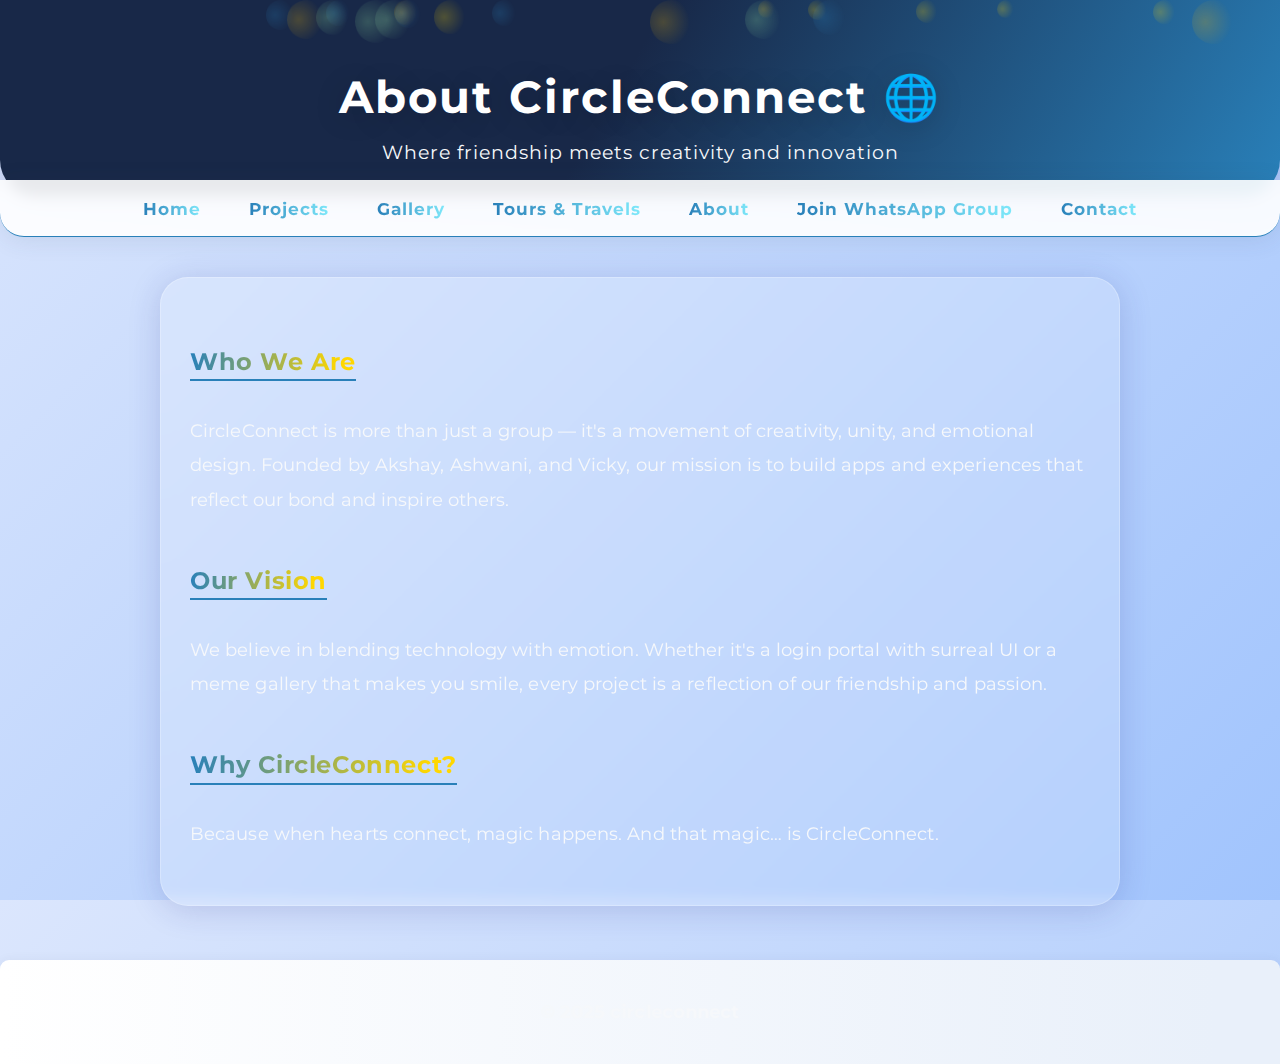
<file: About.html>
<!DOCTYPE html>
<html lang="en">
<head>
  <meta charset="UTF-8" />
  <meta name="viewport" content="width=device-width, initial-scale=1.0" />
  <title>About | CircleConnect</title>
  <!-- Favicon / Logo -->
<link rel="icon" href="logo.jpg" type="jpg">
  <link href="https://fonts.googleapis.com/css?family=Montserrat:400,700&display=swap" rel="stylesheet">
  <style>
    :root {
      --primary: #182848;
      --accent: #2980b9;
      --bg-light: #e9f0fa;
      --glass-bg: rgba(255,255,255,0.18);
      --glass-border: rgba(255,255,255,0.24);
      --nav-bg: rgba(255,255,255,0.90);
      --shadow: 0 4px 32px 0 rgba(31, 38, 135, 0.18);
      --white: #fff;
      --golden: #ffd700;
    }

    html {
      height: 100%;
      background: linear-gradient(135deg, #dbe6fd 0%, #a1c4fd 100%);
    }

    body {
      margin: 0;
      min-height: 100vh;
      font-family: 'Montserrat', 'Segoe UI', sans-serif;
      background: transparent;
      color: #222;
      position: relative;
      scroll-behavior: smooth;
      overflow-x: hidden;
    }

    header {
      padding: 2.5rem 1rem 1.5rem;
      background: linear-gradient(120deg, var(--primary) 48%, var(--accent) 100%);
      color: var(--white);
      box-shadow: var(--shadow);
      border-bottom-left-radius: 36px;
      border-bottom-right-radius: 36px;
      text-align: center;
    }

    header h1 {
      font-size: 2.8rem;
      margin-bottom: 0.5rem;
      font-weight: 700;
      letter-spacing: 2px;
      text-shadow: 0 4px 30px rgba(0,0,0,0.2);
    }

    header p {
      font-size: 1.18rem;
      margin: 0.7rem 0 0 0;
      letter-spacing: 1px;
    }

    nav {
      background: var(--nav-bg);
      backdrop-filter: blur(7px);
      padding: 1.1rem 0.5rem;
      text-align: center;
      box-shadow: 0 3px 24px 0 rgba(52, 73, 94, 0.11);
      border-radius: 0 0 24px 24px;
      margin-top: -16px;
      position: sticky;
      top: 0;
      z-index: 100;
      border-bottom: 1.5px solid var(--accent);
    }
    nav a {
      margin: 0 22px;
      text-decoration: none;
      color: var(--primary);
      background: linear-gradient(90deg, var(--accent), #7ee8fa 100%);
      background-clip: text;
      -webkit-background-clip: text;
      -webkit-text-fill-color: transparent;
      font-weight: bold;
      font-size: 1.07rem;
      position: relative;
      letter-spacing: 1px;
      transition: color 0.2s;
    }
    nav a::after {
      content: '';
      position: absolute;
      width: 0%;
      height: 3px;
      bottom: -7px;
      left: 0;
      background: linear-gradient(100deg, var(--golden), var(--accent));
      border-radius: 3px;
      transition: width 0.3s;
    }
    nav a:hover::after {
      width: 100%;
    }

    .project-bg {
      position: fixed;
      top: 0; left: 0;
      width: 100vw; height: 100vh;
      overflow: hidden;
      z-index: 0;
      pointer-events: none;
    }
    .particle {
      position: absolute;
      border-radius: 50%;
      opacity: 0.24;
      animation: floatUp 9s infinite linear;
      will-change: transform;
      mix-blend-mode: screen;
      background: linear-gradient(90deg, var(--accent), var(--golden));
    }
    @keyframes floatUp {
      0% { transform: translateY(100vh) scale(0.85);}
      100% { transform: translateY(-10vh) scale(1.1);}
    }

    main {
      max-width: 900px;
      margin: 2.5rem auto 2rem;
      padding: 2.3rem 1.8rem;
      background: var(--glass-bg);
      box-shadow: var(--shadow);
      border-radius: 28px;
      border: 1.5px solid var(--glass-border);
      backdrop-filter: blur(7px);
      position: relative;
      z-index: 2;
      animation: fadeIn 1s;
    }

    @keyframes fadeIn {
      from { opacity: 0; transform: translateY(20px);}
      to { opacity: 1; transform: translateY(0);}
    }

    h2 {
      color: var(--primary);
      margin-top: 2rem;
      font-size: 1.5rem;
      font-weight: 700;
      border-bottom: 2.5px solid var(--accent);
      display: inline-block;
      padding-bottom: 0.2rem;
      letter-spacing: 0.6px;
      margin-bottom: 1rem;
      background: linear-gradient(90deg, var(--accent), var(--golden) 90%);
      background-clip: text;
      -webkit-background-clip: text;
      -webkit-text-fill-color: transparent;
    }

    p {
      font-size: 1.11rem;
      line-height: 1.95;
      color: #f6f8fb;
      margin: 1.03rem 0;
      letter-spacing: 0.1px;
    }

    footer {
      margin-top: 3.4rem;
      text-align: center;
      font-size: 1.02rem;
      color: #888;
      padding: 1.13rem 0;
      background: linear-gradient(90deg, var(--white), #e9f0fa 95%);
      box-shadow: 0 1px 12px rgba(53, 59, 72, 0.068);
      border-radius: 9px 9px 0 0;
      letter-spacing: .1rem;
      font-weight: 700;
    }
    @media (max-width: 700px) {
      main { padding: 1.1rem 0.4rem;}
      header h1 { font-size: 1.5rem;}
      nav a { margin: 0 7px; font-size: 0.95rem;}
    }
  </style>
</head>
<body>
  <!-- Premium Background Particles -->
  <div class="project-bg" id="project-bg"></div>
  <header>
    <h1>About CircleConnect 🌐</h1>
    <p>Where friendship meets creativity and innovation</p>
  </header>

  <nav>
    <a href="index.html">Home</a>
    <a href="projects.html">Projects</a>
    <a href="Gallery.html">Gallery</a>
    <a href="tours_and_travels.html">Tours & Travels</a>
    <a href="about.html">About</a>
    <a href="join.html">Join WhatsApp Group</a>
    <a href="contact.html">Contact</a>
  </nav>

  <main>
    <h2>Who We Are</h2>
    <p>CircleConnect is more than just a group — it's a movement of creativity, unity, and emotional design. Founded by Akshay, Ashwani, and Vicky, our mission is to build apps and experiences that reflect our bond and inspire others.</p>

    <h2>Our Vision</h2>
    <p>We believe in blending technology with emotion. Whether it's a login portal with surreal UI or a meme gallery that makes you smile, every project is a reflection of our friendship and passion.</p>

    <h2>Why CircleConnect?</h2>
    <p>Because when hearts connect, magic happens. And that magic… is CircleConnect.</p>
  </main>

  <footer>
    <p>&copy; 2025 circleconnect</p>
  </footer>

  <script>
    // Premium: Animated particles background
    function randomInRange(a, b) {
      return a + Math.random() * (b - a);
    }
    const particleColors = ["#eab308", "#2980b9", "#ffd700", "#96e6a1"];
    const nParticles = 19;
    const projectBg = document.getElementById("project-bg");
    for (let i = 0; i < nParticles; i++) {
      const p = document.createElement("div");
      p.classList.add("particle");
      const size = randomInRange(18, 44);
      p.style.width = size + "px";
      p.style.height = size + "px";
      p.style.left = randomInRange(0, 95) + "vw";
      p.style.animationDelay = (Math.random() * 7) + "s";
      p.style.background = `radial-gradient(circle at 30% 50%, ${particleColors[i % particleColors.length]}, transparent 70%)`;
      projectBg.appendChild(p);
    }
  </script>
</body>
</html>
</file>
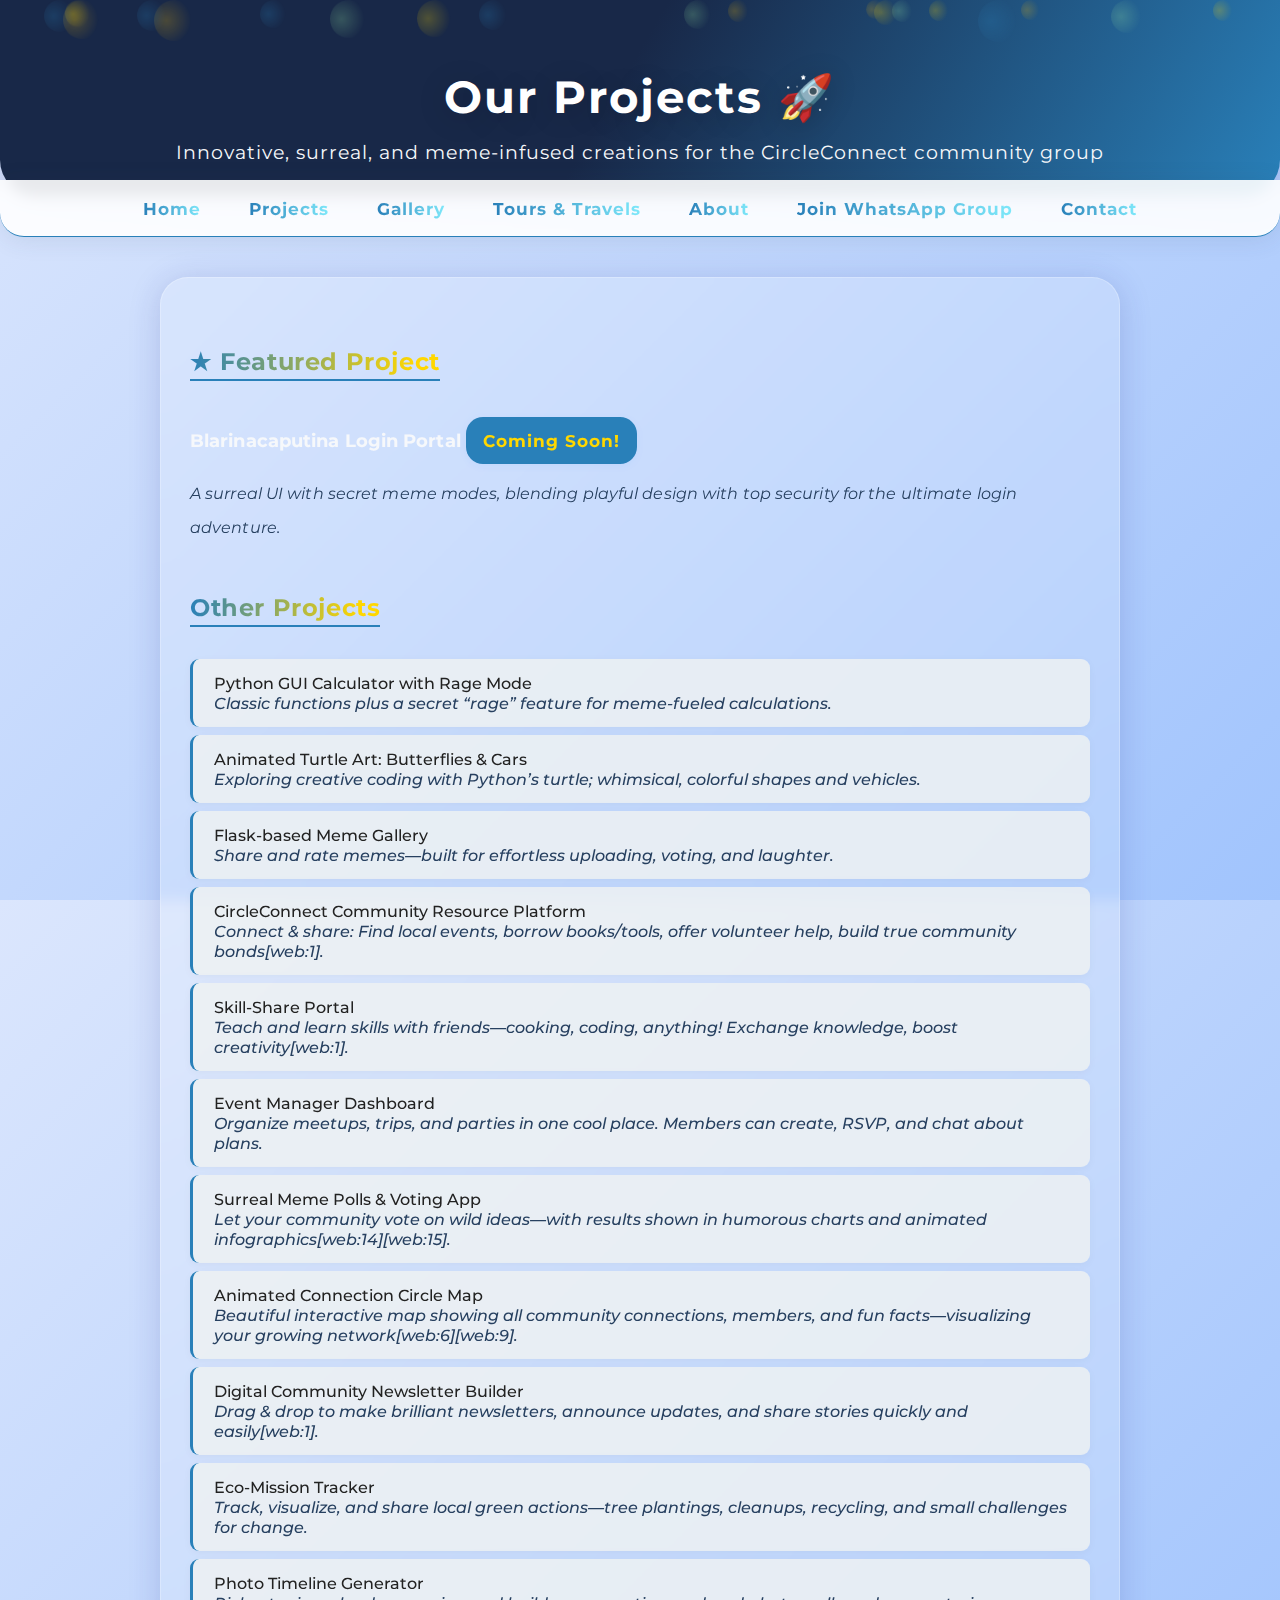
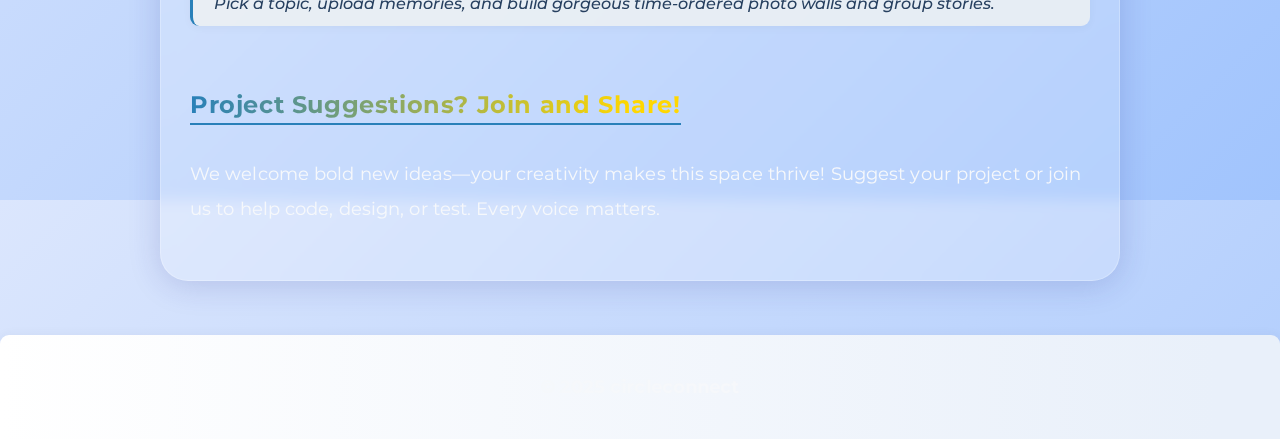
<file: projects.html>
<!DOCTYPE html>
<html lang="en">
<head>
  <meta charset="UTF-8" />
  <meta name="viewport" content="width=device-width, initial-scale=1.0" />
  <title>Projects | CircleConnect</title>
  <!-- Favicon / Logo -->
<link rel="icon" href="logo.jpg" type="jpg">
  <link href="https://fonts.googleapis.com/css?family=Montserrat:400,700&display=swap" rel="stylesheet">
  <style>
    :root {
      --primary: #182848;
      --accent: #2980b9;
      --bg-light: #e9f0fa;
      --glass-bg: rgba(255,255,255,0.18);
      --glass-border: rgba(255,255,255,0.24);
      --nav-bg: rgba(255,255,255,0.90);
      --shadow: 0 4px 32px 0 rgba(31, 38, 135, 0.18);
      --white: #fff;
      --golden: #ffd700;
    }

    html {
      height: 100%;
      background: linear-gradient(135deg, #dbe6fd 0%, #a1c4fd 100%);
    }

    body {
      margin: 0;
      min-height: 100vh;
      font-family: 'Montserrat', 'Segoe UI', sans-serif;
      background: transparent;
      color: #222;
      position: relative;
      scroll-behavior: smooth;
      overflow-x: hidden;
    }

    header {
      padding: 2.5rem 1rem 1.5rem;
      background: linear-gradient(120deg, var(--primary) 48%, var(--accent) 100%);
      color: var(--white);
      box-shadow: var(--shadow);
      border-bottom-left-radius: 36px;
      border-bottom-right-radius: 36px;
      text-align: center;
    }

    header h1 {
      font-size: 2.8rem;
      margin-bottom: 0.5rem;
      font-weight: 700;
      letter-spacing: 2px;
      text-shadow: 0 4px 30px rgba(0,0,0,0.2);
    }

    header p {
      font-size: 1.18rem;
      margin: 0.7rem 0 0 0;
      letter-spacing: 1px;
    }

    nav {
      background: var(--nav-bg);
      backdrop-filter: blur(7px);
      padding: 1.1rem 0.5rem;
      text-align: center;
      box-shadow: 0 3px 24px 0 rgba(52, 73, 94, 0.11);
      border-radius: 0 0 24px 24px;
      margin-top: -16px;
      position: sticky;
      top: 0;
      z-index: 100;
      border-bottom: 1.5px solid var(--accent);
    }
    nav a {
      margin: 0 22px;
      text-decoration: none;
      color: var(--primary);
      background: linear-gradient(90deg, var(--accent), #7ee8fa 100%);
      background-clip: text;
      -webkit-background-clip: text;
      -webkit-text-fill-color: transparent;
      font-weight: bold;
      font-size: 1.07rem;
      position: relative;
      letter-spacing: 1px;
      transition: color 0.2s;
    }
    nav a::after {
      content: '';
      position: absolute;
      width: 0%;
      height: 3px;
      bottom: -7px;
      left: 0;
      background: linear-gradient(100deg, var(--golden), var(--accent));
      border-radius: 3px;
      transition: width 0.3s;
    }
    nav a:hover::after {
      width: 100%;
    }

    .project-bg {
      position: fixed;
      top: 0; left: 0;
      width: 100vw; height: 100vh;
      overflow: hidden;
      z-index: 0;
      pointer-events: none;
    }
    .particle {
      position: absolute;
      border-radius: 50%;
      opacity: 0.24;
      animation: floatUp 9s infinite linear;
      will-change: transform;
      mix-blend-mode: screen;
      background: linear-gradient(90deg, var(--accent), var(--golden));
    }
    @keyframes floatUp {
      0% { transform: translateY(100vh) scale(0.85);}
      100% { transform: translateY(-10vh) scale(1.1);}
    }

    main {
      max-width: 900px;
      margin: 2.5rem auto 2rem;
      padding: 2.3rem 1.8rem;
      background: var(--glass-bg);
      box-shadow: var(--shadow);
      border-radius: 28px;
      border: 1.5px solid var(--glass-border);
      backdrop-filter: blur(7px);
      position: relative;
      z-index: 2;
      animation: fadeIn 1s;
    }

    @keyframes fadeIn {
      from { opacity: 0; transform: translateY(20px);}
      to { opacity: 1; transform: translateY(0);}
    }

    h2, h3 {
      color: var(--primary);
      margin-top: 2rem;
      font-size: 1.5rem;
      font-weight: 700;
      border-bottom: 2.5px solid var(--accent);
      display: inline-block;
      padding-bottom: 0.2rem;
      letter-spacing: 0.6px;
      margin-bottom: 1rem;
      background: linear-gradient(90deg, var(--accent), var(--golden) 90%);
      background-clip: text;
      -webkit-background-clip: text;
      -webkit-text-fill-color: transparent;
    }

    p {
      font-size: 1.11rem;
      line-height: 1.95;
      color: #f6f8fb;
      margin: 1.03rem 0;
      letter-spacing: 0.1px;
    }

    ul {
      list-style: none;
      padding-left: 0;
      margin-bottom: 2rem;
    }
    ul li {
      background: #ecf0f1d0;
      margin: 0.55rem 0;
      padding: 0.85rem 1.3rem;
      border-radius: 9px;
      box-shadow: 0 2px 8px rgba(0,0,0,0.04);
      font-weight: 500;
      font-size: 1.03rem;
      backdrop-filter: blur(2px);
      border-left: 3px solid var(--accent);
      transition: background 0.25s;
    }
    ul li:hover {
      background: #eaf6ff;
    }
    .desc {
      color: #274060;
      font-size: .98rem;
      font-style: italic;
      margin-top: -0.8rem;
      margin-bottom: 1.2rem;
    }

    .coming-soon {
      font-size: 1.08rem;
      color: var(--golden);
      background: var(--accent);
      display: inline-block;
      padding: 0.4em 1em;
      border-radius: 17px;
      font-weight: 700;
      box-shadow: 0 2px 8px rgba(25,116,253,0.06);
      margin-bottom: .7rem;
      margin-top: .2rem;
      letter-spacing: 1px;
    }
    footer {
      margin-top: 3.4rem;
      text-align: center;
      font-size: 1.02rem;
      color: #888;
      padding: 1.13rem 0;
      background: linear-gradient(90deg, var(--white), #e9f0fa 95%);
      box-shadow: 0 1px 12px rgba(53, 59, 72, 0.068);
      border-radius: 9px 9px 0 0;
      letter-spacing: .1rem;
      font-weight: 700;
    }
    @media (max-width: 700px) {
      main { padding: 1.1rem 0.4rem;}
      header h1 { font-size: 1.5rem;}
      nav a { margin: 0 7px; font-size: 0.95rem;}
    }
  </style>
</head>
<body>
  <!-- Premium Background Particles -->
  <div class="project-bg" id="project-bg"></div>
  <header>
    <h1>Our Projects 🚀</h1>
    <p>Innovative, surreal, and meme-infused creations for the CircleConnect community group</p>
  </header>
  <nav>
    <a href="index.html">Home</a>
    <a href="projects.html">Projects</a>
    <a href="Gallery.html">Gallery</a>
    <a href="tours_and_travels.html">Tours & Travels</a>
    <a href="about.html">About</a>
    <a href="join.html">Join WhatsApp Group</a>
    <a href="contact.html">Contact</a>
  </nav>
  <main>
    <h2>★ Featured Project</h2>
    <p>
      <strong>Blarinacaputina Login Portal</strong>
      <span class="coming-soon">Coming Soon!</span>
      <br>
      <span class="desc">
        A surreal UI with secret meme modes, blending playful design with top security for the ultimate login adventure.
      </span>
    </p>
    <h3>Other Projects</h3>
    <ul>
      <li>Python GUI Calculator with Rage Mode<br>
        <span class="desc">Classic functions plus a secret “rage” feature for meme-fueled calculations.</span>
      </li>
      <li>Animated Turtle Art: Butterflies & Cars<br>
        <span class="desc">Exploring creative coding with Python’s turtle; whimsical, colorful shapes and vehicles.</span>
      </li>
      <li>Flask-based Meme Gallery<br>
        <span class="desc">Share and rate memes—built for effortless uploading, voting, and laughter.</span>
      </li>
      <li>CircleConnect Community Resource Platform<br>
        <span class="desc">Connect & share: Find local events, borrow books/tools, offer volunteer help, build true community bonds[web:1].</span>
      </li>
      <li>Skill-Share Portal<br>
        <span class="desc">Teach and learn skills with friends—cooking, coding, anything! Exchange knowledge, boost creativity[web:1].</span>
      </li>
      <li>Event Manager Dashboard<br>
        <span class="desc">Organize meetups, trips, and parties in one cool place. Members can create, RSVP, and chat about plans.</span>
      </li>
      <li>Surreal Meme Polls & Voting App<br>
        <span class="desc">Let your community vote on wild ideas—with results shown in humorous charts and animated infographics[web:14][web:15].</span>
      </li>
      <li>Animated Connection Circle Map<br>
        <span class="desc">Beautiful interactive map showing all community connections, members, and fun facts—visualizing your growing network[web:6][web:9].</span>
      </li>
      <li>Digital Community Newsletter Builder<br>
        <span class="desc">Drag & drop to make brilliant newsletters, announce updates, and share stories quickly and easily[web:1].</span>
      </li>
      <li>Eco-Mission Tracker<br>
        <span class="desc">Track, visualize, and share local green actions—tree plantings, cleanups, recycling, and small challenges for change.</span>
      </li>
      <li>Photo Timeline Generator<br>
        <span class="desc">Pick a topic, upload memories, and build gorgeous time-ordered photo walls and group stories.</span>
      </li>
    </ul>
    <h3>Project Suggestions? Join and Share!</h3>
    <p>
      We welcome bold new ideas—your creativity makes this space thrive!
      Suggest your project or join us to help code, design, or test. Every voice matters.
    </p>
  </main>
  <footer>
    <p>&copy; 2025 circleconnect</p>
  </footer>
  <script>
    // Premium: Animated particles background
    function randomInRange(a, b) {
      return a + Math.random() * (b - a);
    }
    const particleColors = ["#eab308", "#2980b9", "#ffd700", "#96e6a1"];
    const nParticles = 19;
    const projectBg = document.getElementById("project-bg");
    for (let i = 0; i < nParticles; i++) {
      const p = document.createElement("div");
      p.classList.add("particle");
      const size = randomInRange(18, 44);
      p.style.width = size + "px";
      p.style.height = size + "px";
      p.style.left = randomInRange(0, 95) + "vw";
      p.style.animationDelay = (Math.random() * 7) + "s";
      p.style.background = `radial-gradient(circle at 30% 50%, ${particleColors[i % particleColors.length]}, transparent 70%)`;
      projectBg.appendChild(p);
    }
  </script>
</body>
</html>
</file>
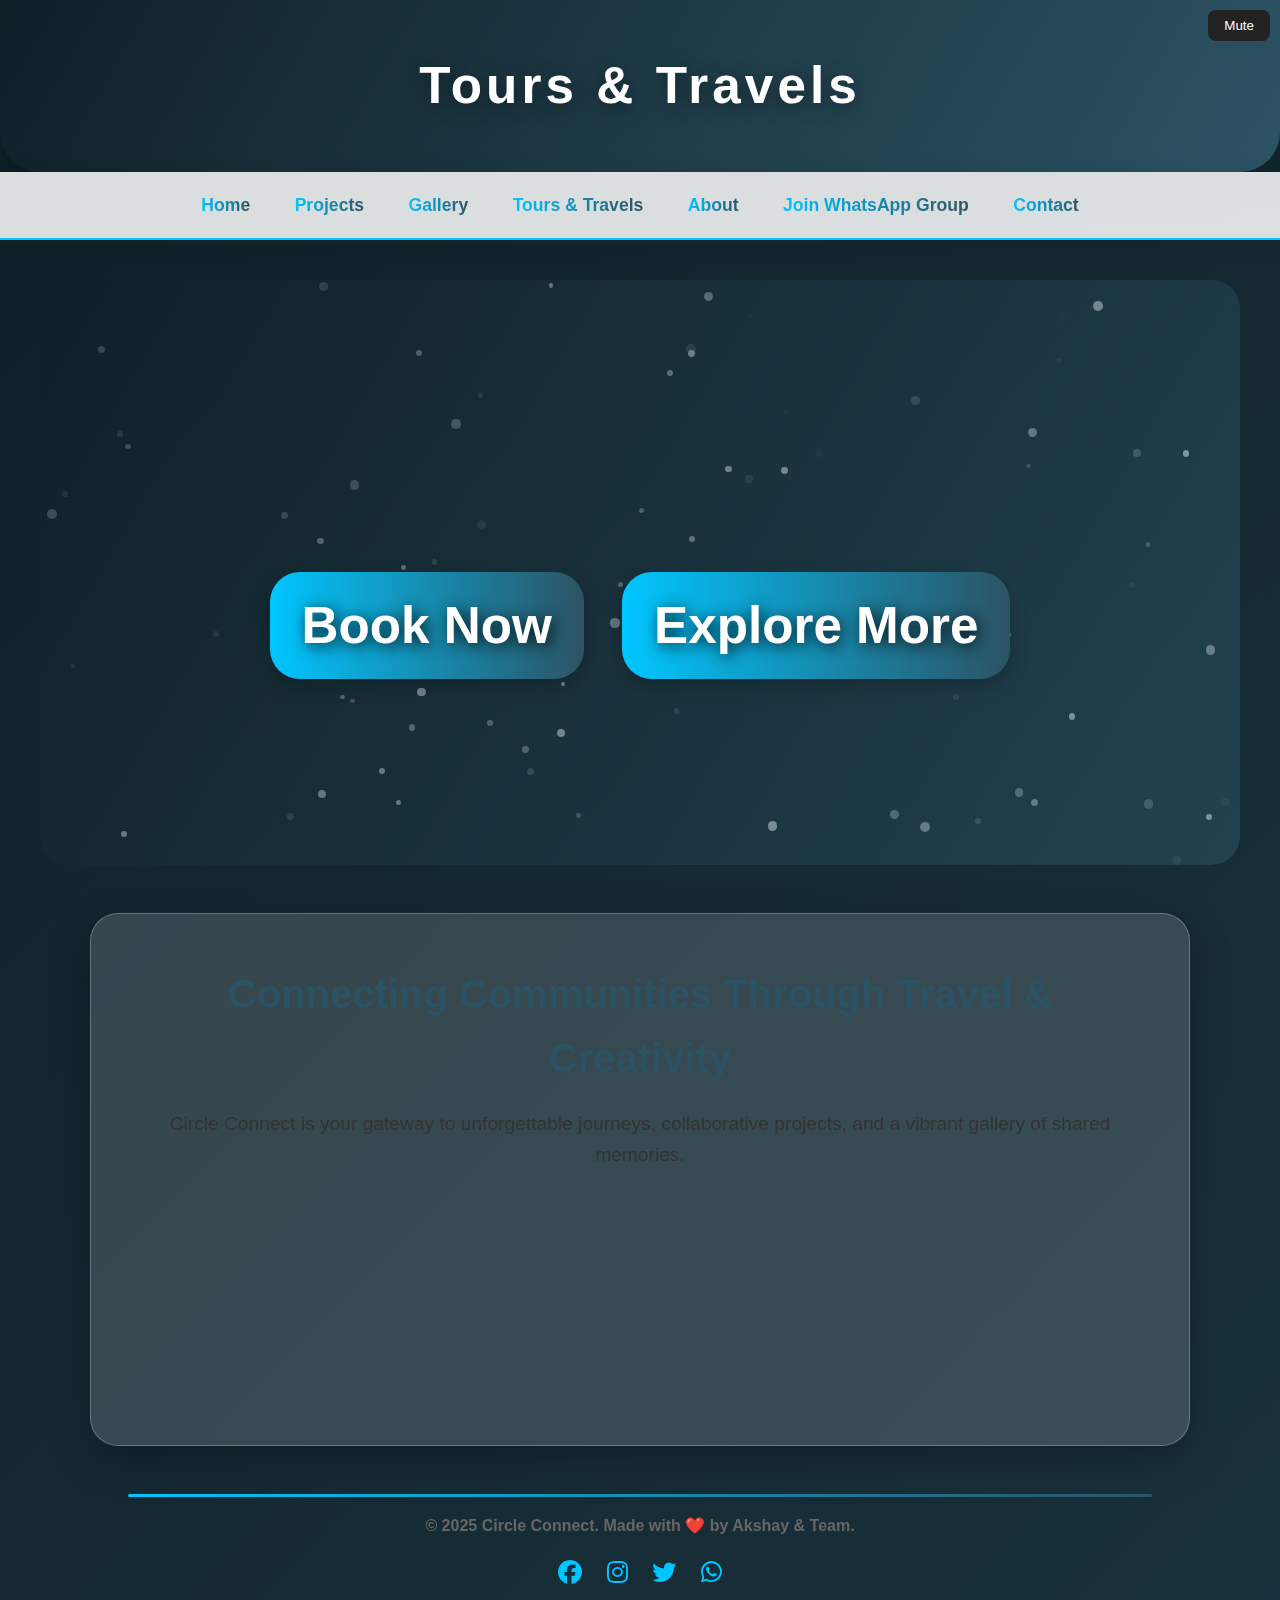
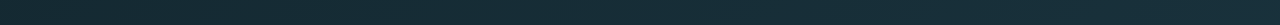
<file: tours_and_travels.html>
<!DOCTYPE html>
<html lang="hi">
<head>
<meta charset="UTF-8">
<meta name="viewport" content="width=device-width, initial-scale=1">
<title>Tours & Travels | Circle Connect</title>
<!-- Favicon / Logo -->
<link rel="icon" href="logo.jpg" type="jpg">
<link rel="stylesheet" href="https://cdnjs.cloudflare.com/ajax/libs/font-awesome/6.4.0/css/all.min.css">
<style>
:root {
  --primary:#0f2027; --accent:#2c5364; --highlight:#00c6ff;
  --bg-light:#f0f6fc; --glass-bg:rgba(255,255,255,0.15); --glass-border:rgba(255,255,255,0.25);
  --shadow:0 12px 36px rgba(0,0,0,0.2); --white:#fff; --golden:#f8d36e;
  --social-color:#00c6ff;
}
*{margin:0;padding:0;box-sizing:border-box;}
body{
  font-family:"Segoe UI",Tahoma,Geneva,Verdana,sans-serif;
  overflow-x:hidden;line-height:1.6;scroll-behavior:smooth;
  background: linear-gradient(135deg, #0f2027, #2c5364, #00c6ff);
  background-size: 600% 600%;
  animation:gradientBG 20s ease infinite;
  color:#222;
}
@keyframes gradientBG{
  0%{background-position:0% 50%;}
  50%{background-position:100% 50%;}
  100%{background-position:0% 50%;}
}
header{
  background:linear-gradient(120deg,var(--primary),var(--accent));
  color:var(--white); padding:2.8rem 1rem; text-align:center;
  box-shadow:0 12px 36px rgba(0,0,0,0.2); border-radius:0 0 40px 40px;
  transition:all 0.3s ease;
}
header.shrink{padding:1.2rem 1rem; border-radius:0 0 20px 20px;}
header h1{font-size:3.2rem;letter-spacing:0.08em;text-shadow:0 4px 20px rgba(0,0,0,0.4);}
header.shrink h1{font-size:2.2rem;}
nav{
  position:sticky;top:0;z-index:50;background:rgba(255,255,255,0.85);
  backdrop-filter:blur(16px);padding:1.2rem 0;text-align:center;box-shadow:0 4px 20px rgba(0,0,0,0.1);
  border-bottom:2px solid var(--highlight);transition: all 0.3s ease;
}
nav.shrink{padding:0.6rem 0;}
nav a{
  margin:0 20px;text-decoration:none;font-weight:600;font-size:1.1rem;
  background:linear-gradient(90deg,var(--highlight),var(--accent));
  -webkit-background-clip:text;-webkit-text-fill-color:transparent;position:relative;transition:all 0.35s ease;
}
nav a.active{color:var(--highlight);}
nav a:hover{transform:translateY(-3px);}
nav a::after{content:"";position:absolute;width:0;height:3px;background:var(--golden);left:0;bottom:-8px;border-radius:4px;transition:width 0.3s ease;}
nav a:hover::after{width:100%;}

.hero{
  position:relative;height:65vh;display:flex;flex-direction:column;align-items:center;justify-content:center;
  font-size:3.2rem;font-weight:900;color:var(--white);text-shadow:3px 3px 15px rgba(0,0,0,0.85);
  border-radius:28px;margin:2.5rem;overflow:hidden;transition: background 1s ease-in-out;perspective:1000px;
}
.hero::after{
  content:"";position:absolute;inset:0;background: linear-gradient(120deg, rgba(15,32,39,0.65), rgba(44,83,100,0.55));
  border-radius:28px;animation:gradientMove 15s ease-in-out infinite alternate;
  z-index:0;
}
.hero span{position:relative; z-index:1; min-height:50px; opacity:0; animation:fadeIn 1s forwards;}
.hero-buttons{margin-top:1.5rem;z-index:1;}
.hero-buttons a{
  display:inline-block;margin:0 12px;padding:0.8rem 2rem;border-radius:30px;
  background:linear-gradient(90deg,var(--highlight),var(--accent));
  color:#fff;font-weight:600;text-decoration:none;
  box-shadow:0 8px 20px rgba(0,0,0,0.2);transition:all 0.3s ease;
}
.hero-buttons a:hover{transform:translateY(-5px) scale(1.1);box-shadow:0 0 25px var(--highlight),0 0 35px var(--accent);}
.hero-buttons a:active{transform:scale(0.95);}

.particles{position:absolute;inset:0;z-index:0;pointer-events:none;overflow:hidden;}

.container{
  max-width:1100px;margin:3rem auto;padding:3rem;border-radius:28px;
  background:var(--glass-bg);border:1.5px solid var(--glass-border);
  box-shadow:0 15px 40px rgba(0,0,0,0.25);backdrop-filter:blur(18px);text-align:center;
  transition: transform 0.5s ease;
}
.container h2{font-size:2.5rem;margin-bottom:1.2rem;color:var(--accent);}
.container p{font-size:1.2rem;color:#333;}

.card-section{display:grid;grid-template-columns:repeat(auto-fit,minmax(260px,1fr));gap:2rem;margin-top:2.5rem;}
.card{
  background:var(--white);border-radius:20px;box-shadow:0 10px 30px rgba(0,0,0,0.25);
  padding:2rem;text-align:left;transition:all 0.4s ease, box-shadow 0.3s ease;opacity:0; transform:translateY(40px);cursor:pointer;
}
.card.visible{opacity:1; transform:translateY(0); animation:fadeIn 1s forwards;}
.card:hover{transform:translateY(-10px); box-shadow:0 20px 50px rgba(0,0,0,0.35); border:1px solid var(--highlight);}
.card:active{transform:scale(0.97);}

footer{
  margin:3rem 0 2rem;text-align:center;font-size:1rem;font-weight:600;color:#666;position:relative;
}
footer::before{
  content:""; display:block;width:80%;height:3px;background:linear-gradient(to right,var(--highlight),var(--accent));margin:0 auto 1rem;border-radius:50px;
}
.social-icons{margin-top:1rem;}
.social-icons a{margin:0 10px;color:var(--social-color);font-size:1.5rem;transition:0.3s;}
.social-icons a:hover{color:#fff;text-shadow:0 0 15px var(--highlight),0 0 25px var(--accent); transform:translateY(-5px);}

@keyframes gradientMove{0%{background-position:0% 50%;}100%{background-position:100% 50%;}}
@keyframes fadeIn{from{opacity:0;transform:translateY(20px);} to{opacity:1;transform:translateY(0);}}
@media(max-width:768px){
  header h1{font-size:2.2rem;}
  .hero{font-size:1.9rem;margin:1.2rem;height:50vh;}
  .container{padding:2rem;margin:1.2rem;}
  .container h2{font-size:1.8rem;}
  .container p{font-size:1rem;}
}
</style>
</head>
<body>

<audio id="bg-music" src="https://www.soundhelix.com/examples/mp3/SoundHelix-Song-1.mp3" loop autoplay></audio>
<button id="muteBtn" style="position:fixed;top:10px;right:10px;padding:0.5rem 1rem;border:none;border-radius:8px;background:#222;color:#fff;cursor:pointer;z-index:1000;">Mute</button>

<header id="header"><h1>Tours & Travels</h1></header>

<nav id="navbar">
  <a href="index.html" class="active">Home</a>
  <a href="projects.html">Projects</a>
  <a href="gallery.html">Gallery</a>
  <a href="tours_and_travels.html">Tours & Travels</a>
  <a href="about.html">About</a>
  <a href="join.html">Join WhatsApp Group</a>
  <a href="contact.html">Contact</a>
</nav>

<div class="hero" id="hero">
  <span id="hero-text"></span>
  <div class="hero-buttons">
    <a href="tours_and_travels.html">Book Now</a>
    <a href="projects.html">Explore More</a>
  </div>
  <div class="particles" id="particles"></div>
</div>

<div class="container" id="tours">
  <h2>Connecting Communities Through Travel & Creativity</h2>
  <p>Circle Connect is your gateway to unforgettable journeys, collaborative projects, and a vibrant gallery of shared memories.</p>

  <div class="card-section">
    <div class="card"><h3>🌍 Explore Destinations</h3><p>Discover breathtaking locations and unique cultural experiences.</p></div>
    <div class="card"><h3>🤝 Community Projects</h3><p>Collaborate with like-minded people on exciting initiatives.</p></div>
    <div class="card"><h3>📸 Creative Gallery</h3><p>Share and showcase your travel memories, artwork, and stories.</p></div>
  </div>
</div>

<footer>
  &copy; 2025 Circle Connect. Made with ❤️ by Akshay & Team.
  <div class="social-icons">
    <a href="#"><i class="fab fa-facebook"></i></a>
    <a href="#"><i class="fab fa-instagram"></i></a>
    <a href="#"><i class="fab fa-twitter"></i></a>
    <a href="#"><i class="fab fa-whatsapp"></i></a>
  </div>
</footer>

<script>
// Hero Typing & Background
const hero=document.getElementById('hero');
const heroText=document.getElementById('hero-text');
const texts=['Welcome to Circle Connect','Discover Amazing Destinations','Create Memories with Community'];
const images=['https://source.unsplash.com/1600x800/?travel,adventure','https://source.unsplash.com/1600x800/?luxury,travel','https://source.unsplash.com/1600x800/?nature,travel'];
let textIndex=0,charIndex=0,typingSpeed=100,deletingSpeed=50,delayBetween=2500;
function typeText(){
  if(charIndex<texts[textIndex].length){heroText.textContent+=texts[textIndex].charAt(charIndex);charIndex++;setTimeout(typeText,typingSpeed);}
  else{setTimeout(deleteText,delayBetween);}
}
function deleteText(){
  if(charIndex>0){heroText.textContent=texts[textIndex].substring(0,charIndex-1);charIndex--;setTimeout(deleteText,deletingSpeed);}
  else{textIndex=(textIndex+1)%texts.length;hero.style.backgroundImage=`url('${images[textIndex]}')`;setTimeout(typeText,200);}
}
typeText();

// Navbar Shrink
const header=document.getElementById('header');
window.addEventListener('scroll',()=>{if(window.scrollY>80){header.classList.add('shrink');document.getElementById('navbar').classList.add('shrink');} else {header.classList.remove('shrink');document.getElementById('navbar').classList.remove('shrink');}});

// Navbar Active Highlight
const navLinks=document.querySelectorAll('nav a');
navLinks.forEach(link=>link.addEventListener('click',()=>{navLinks.forEach(l=>l.classList.remove('active'));link.classList.add('active');}));

// Card Scroll Animation
const cards=document.querySelectorAll('.card');
function revealCards(){const triggerBottom=window.innerHeight*0.85;cards.forEach(card=>{const cardTop=card.getBoundingClientRect().top;if(cardTop<triggerBottom){card.classList.add('visible');}});}
window.addEventListener('scroll',revealCards);
window.addEventListener('load',revealCards);

// Hero Parallax
window.addEventListener('scroll',()=>{const scrollY=window.scrollY;hero.style.transform=`translateY(${scrollY*0.3}px)`;});

// Particles
const particlesContainer=document.getElementById('particles');
for(let i=0;i<80;i++){
  const p=document.createElement('div');
  p.style.position='absolute';
  p.style.width=p.style.height=Math.random()*6+4+'px';
  p.style.background='rgba(255,255,255,'+Math.random()+')';
  p.style.borderRadius='50%';
  p.style.top=Math.random()*100+'%';
  p.style.left=Math.random()*100+'%';
  p.style.animation='float '+(Math.random()*5+5)+'s linear infinite';
  particlesContainer.appendChild(p);
}

// Mute/Unmute
const bgMusic=document.getElementById('bg-music');
const muteBtn=document.getElementById('muteBtn');
muteBtn.addEventListener('click',()=>{bgMusic.paused?bgMusic.play():bgMusic.pause();muteBtn.textContent=bgMusic.paused?'Unmute':'Mute';});

// Click Sound Effect
const clickSound=new Audio('https://www.soundjay.com/buttons/sounds/button-16.mp3');
document.querySelectorAll('.hero-buttons a,.card').forEach(el=>{el.addEventListener('click',()=>{clickSound.play();});});
</script>

</body>
</html>
</file>
